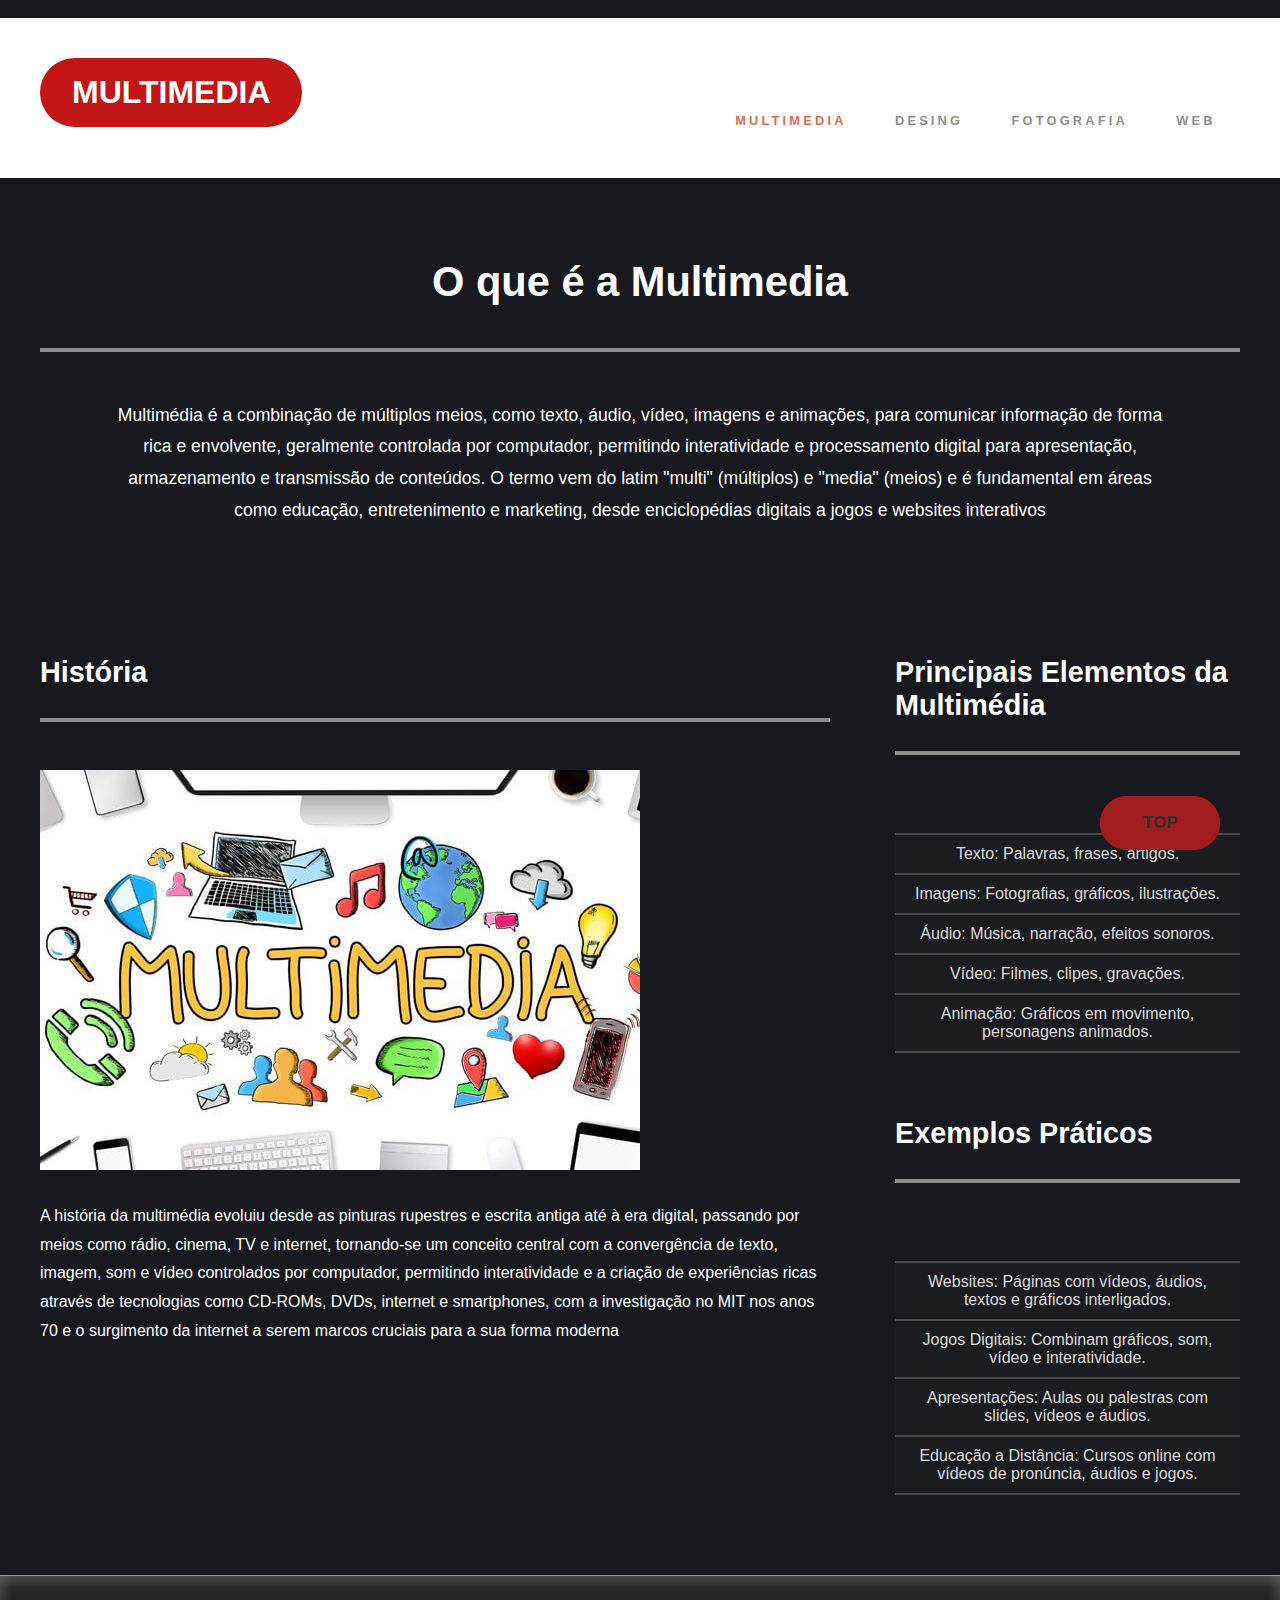
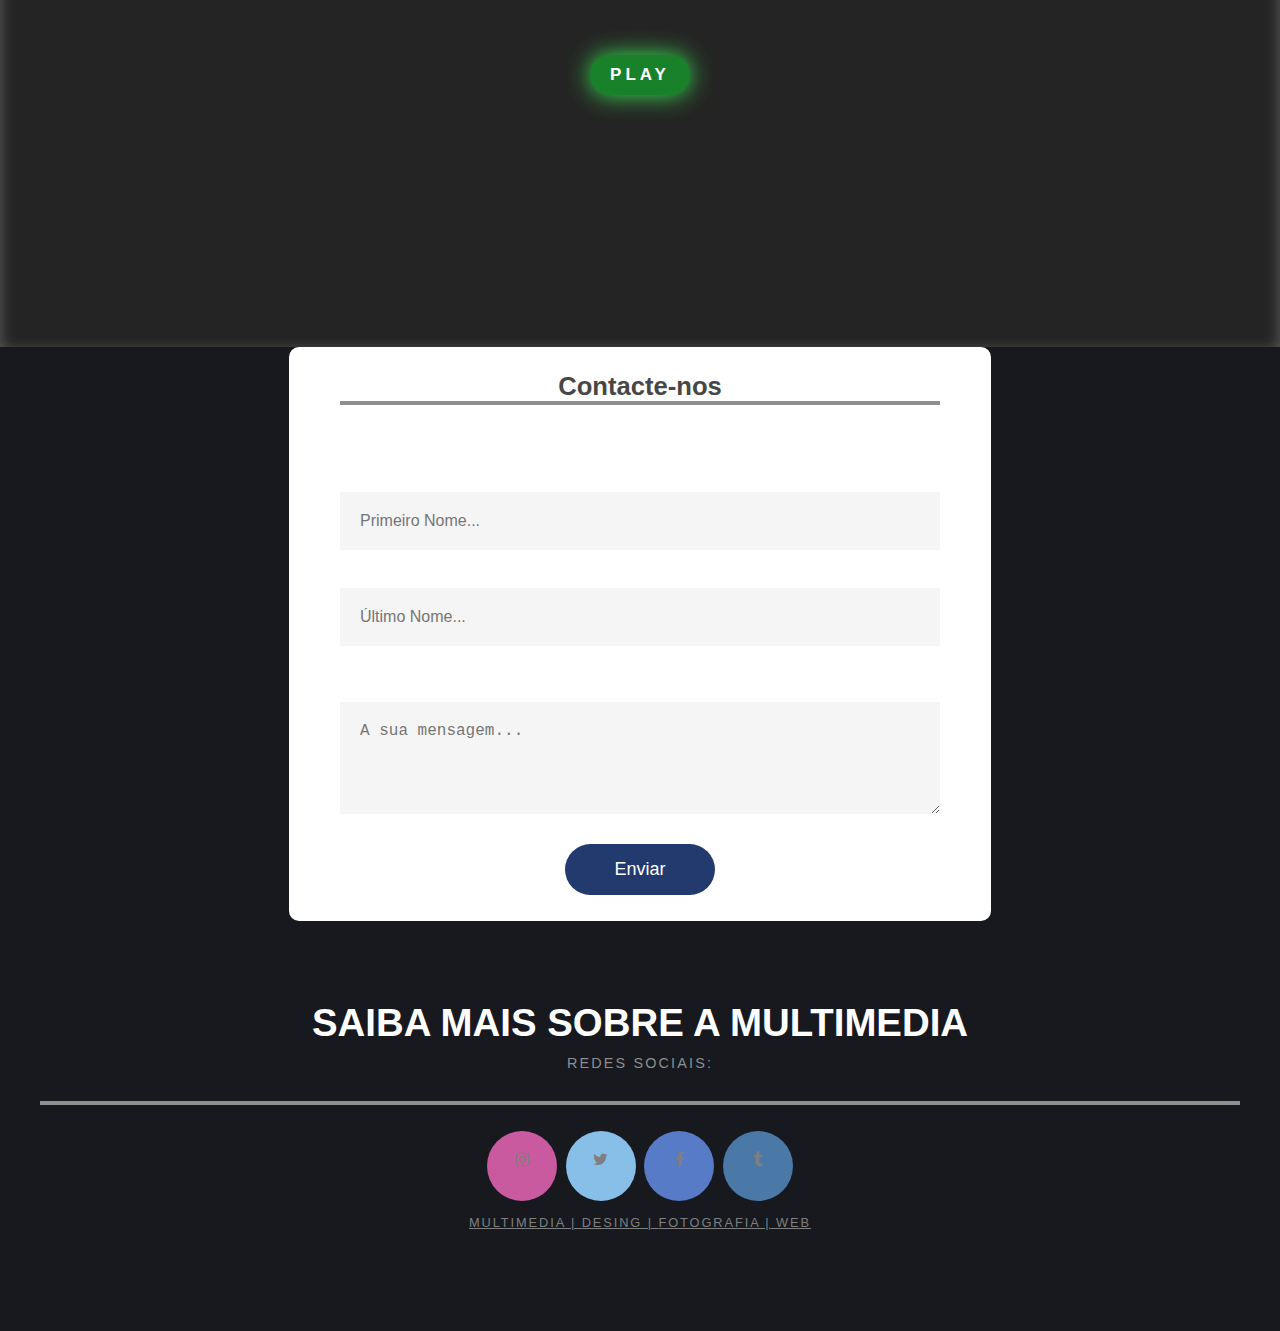
<file: index.html>
<!DOCTYPE html>
<html lang="pt">

<head xmlns="http://www.w3.org/1999/xhtml">
	<meta name="viewport" content="width=device-width, initial-scale=1.0">
	<title>Multimedia</title>
	<link rel="icon" type="image/x-icon" href="m.jpg">
	<meta charset="UTF-8">
	<link rel="stylesheet" href="style.css" type="text/css">
	<script src="script.js"></script>
	<link rel="stylesheet" href="https://cdnjs.cloudflare.com/ajax/libs/font-awesome/4.7.0/css/font-awesome.min.css">
</head>

<body>
	<span onscroll="Scroll()" id="Hide">Texto escondido</span>
	<button onclick="GoTop()" id="Top" title="Go to top">Top</button>
	<div id="header-wrapper">
		<div id="header" class="container">
			<div id="logo">
				<h1><a href="index.html">Multimedia</a></h1>
			</div>
			<div id="menu">
				<ul>
					<li class="current_page_item"><a href="index.html" accesskey="1" title="História">Multimedia</a></li>
					<li><a href="desing.html" accesskey="2" title="Desing">Desing</a></li>
					<li><a href="fotografia.html" accesskey="3" title="Fotografia">Fotografia</a></li>
					<li><a href="web.html" accesskey="4" title="Web">Web</a></li>
				</ul>
			</div>
		</div>
	</div>
	<div id="welcome" class="wrapper-style1">
		<div class="title">
			<h2>O que é a Multimedia</h2>
			<span class="byline"></span>
		</div>
		<p>Multimédia é a combinação de múltiplos meios, como texto, áudio, vídeo, imagens e animações, para comunicar informação de forma rica e envolvente, geralmente controlada por computador, permitindo interatividade e processamento digital para apresentação, armazenamento e transmissão de conteúdos. O termo vem do latim "multi" (múltiplos) e "media" (meios) e é fundamental em áreas como educação, entretenimento e marketing, desde enciclopédias digitais a jogos e websites interativos
		</p>
	</div>
	<div id="page" class="container">
		<div id="content">
			<div class="title">
				<h2>História</h2>
			</div>
			<span class="image image-full"><img src="what-is-multimedia.jpg" alt="Multimedia"></span>
			<p>A história da multimédia evoluiu desde as pinturas rupestres e escrita antiga até à era digital, passando por meios como rádio, cinema, TV e internet, tornando-se um conceito central com a convergência de texto, imagem, som e vídeo controlados por computador, permitindo interatividade e a criação de experiências ricas através de tecnologias como CD-ROMs, DVDs, internet e smartphones, com a investigação no MIT nos anos 70 e o surgimento da internet a serem marcos cruciais para a sua forma moderna
			</p>
			
		</div>
		<div id="sidebar">
			<div id="sbox1">
				<div class="title">
					<h2>Principais Elementos da Multimédia</h2>
				</div>
				<table>
					<tr>
						<th></th>


					</tr>
					<tr>
						<td>Texto: Palavras, frases, artigos.</td>


					</tr>
					<tr>
						<td>Imagens: Fotografias, gráficos, ilustrações.</td>


					</tr>
					<tr>
						<td>Áudio: Música, narração, efeitos sonoros.</td>


					</tr>
					<tr>
						<td>Vídeo: Filmes, clipes, gravações.</td>


					</tr>
					<tr>
						<td>Animação: Gráficos em movimento, personagens animados.</td>


					</tr>
				
					

				</table>

			</div>
			<div id="sbox2">
				<div class="title">
					<h2>Exemplos Práticos</h2>
				</div>
				<table>
					<tr>

						<th></th>

					</tr>
					<tr>

						<td>Websites: Páginas com vídeos, áudios, textos e gráficos interligados. </td>

					</tr>
					<tr>

						<td>Jogos Digitais: Combinam gráficos, som, vídeo e interatividade. </td>

					</tr>
					<tr>

						<td>Apresentações: Aulas ou palestras com slides, vídeos e áudios.</td>

					</tr>
					<tr>

						<td> Educação a Distância: Cursos online com vídeos de pronúncia, áudios e jogos. </td>
					</tr>
					
					
		

				</table>
			</div>
		</div>
	</div>
	<div id="featured-wrapper2">
		<div id="featured" class="container">
			<div style="text-align:center">
				<button id="Play" class="glow" onclick="playPause(video1);Text();" value="Play">Play</button>
				<br><br>
				<video id="video1" width="740">
					<source src="multivid.mp4" type="vid1">
					Your browser does not support HTML video.
				</video>
			</div>
		</div>
	</div>
	<div id="form">
		<form action="mensagens.xml" target="_blank" method="get">
			<h3 class="title">Contacte-nos</h3>
			<input type="text" id="fname" placeholder="Primeiro Nome..." required><br>
			<input type="text" id="lname" placeholder="Último Nome..." required><br><br>
			<textarea name="Mensagem" rows="4" placeholder="A sua mensagem..."></textarea>
			<button type="submit">Enviar</button>
		</form>
	</div>
	<div id="footer" class="container">
		<div>
			<div class="title">
				<h2>Saiba mais sobre a Multimedia</h2>
				<span class="byline">Redes Sociais:</span>
			</div>
			<li class="contact">
				<a href="https://www.instagram.com/multimedia.ig/?hl=pt" class="fa fa-instagram"></a>
				<a href="https://x.com/ikmultimedia"
					class="fa fa-twitter"></a>
				<a href="https://www.facebook.com/multimediainstituto/?locale=pt_PT" class="fa fa-facebook"></a>
				<a href="https://www.tumblr.com/tagged/multimedia" class="fa fa-tumblr"></a>
			</li>
		</div>
		<p><a href="index.html">Multimedia | </a><a href="desing.html">Desing | </a><a href="fotografia.html">Fotografia
				|</a><a href="web.html"> Web</a></p>
	</div>
</body>

</html>
</file>
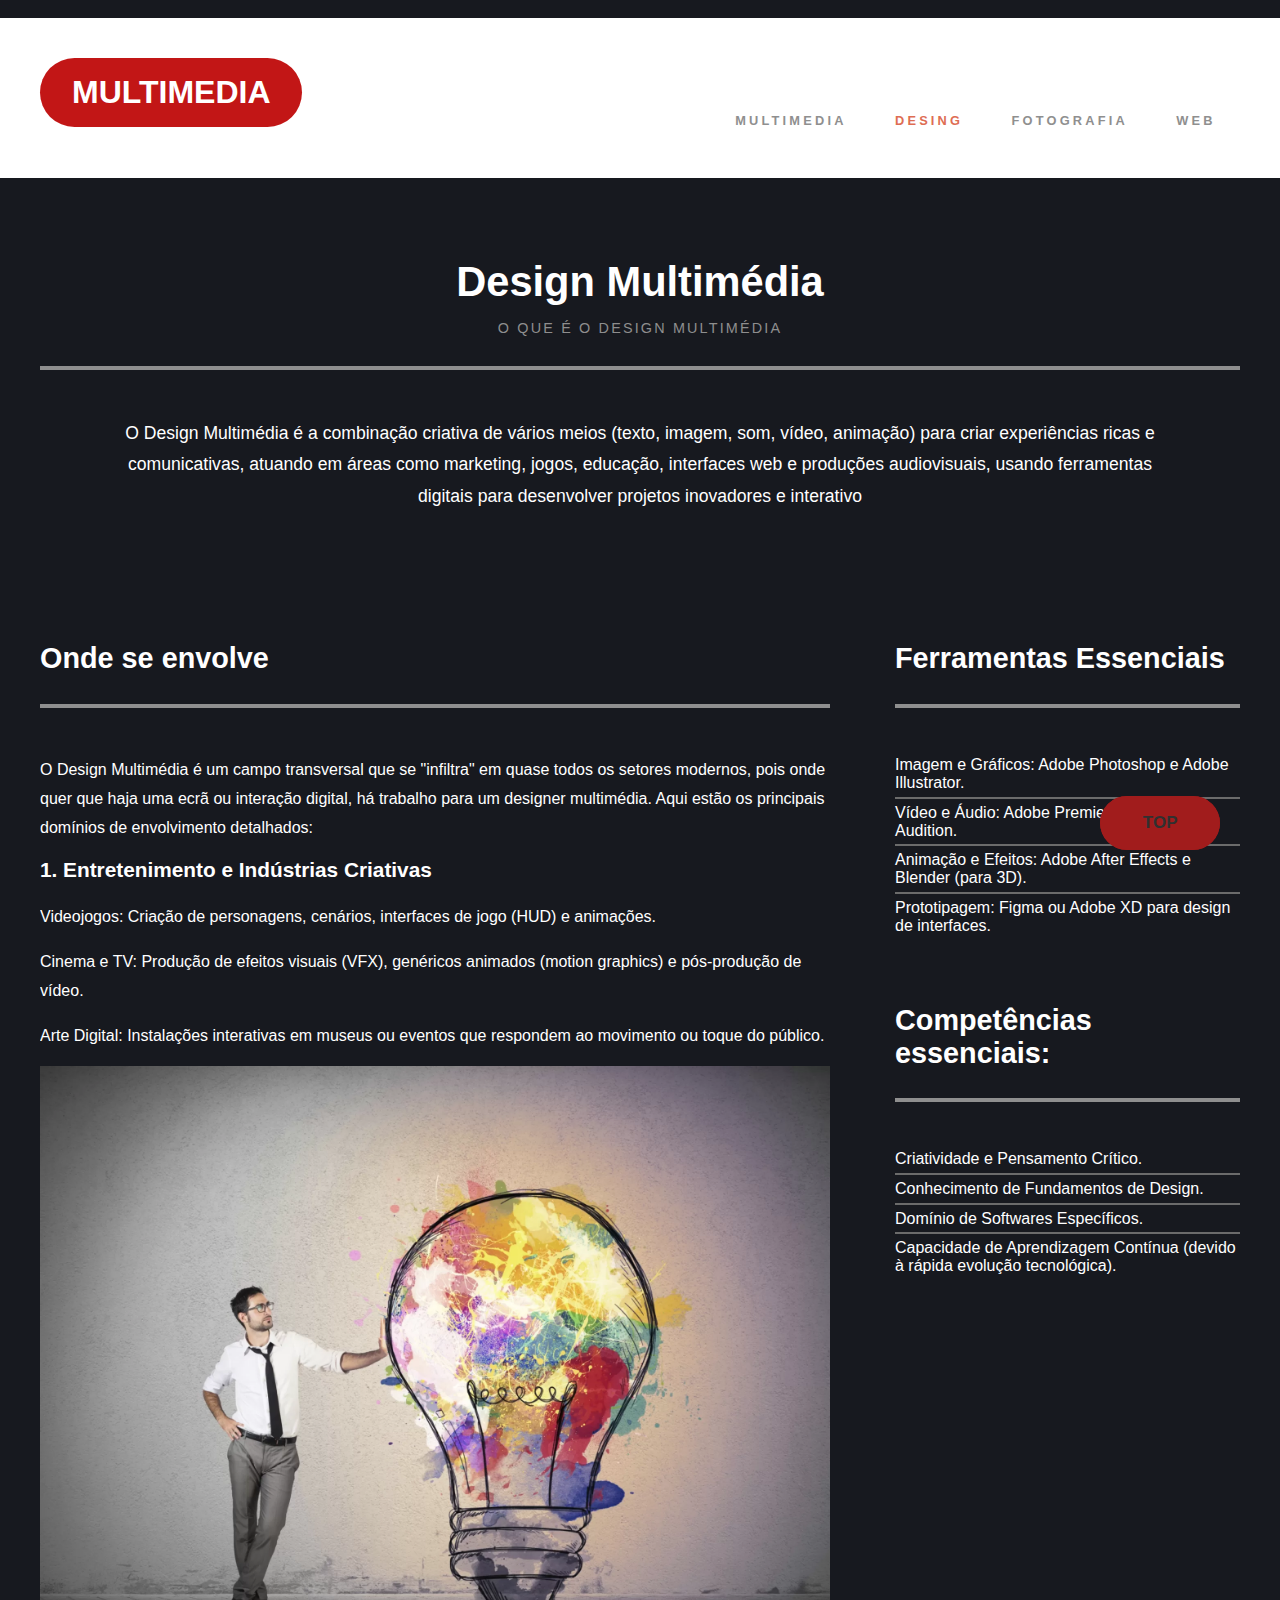
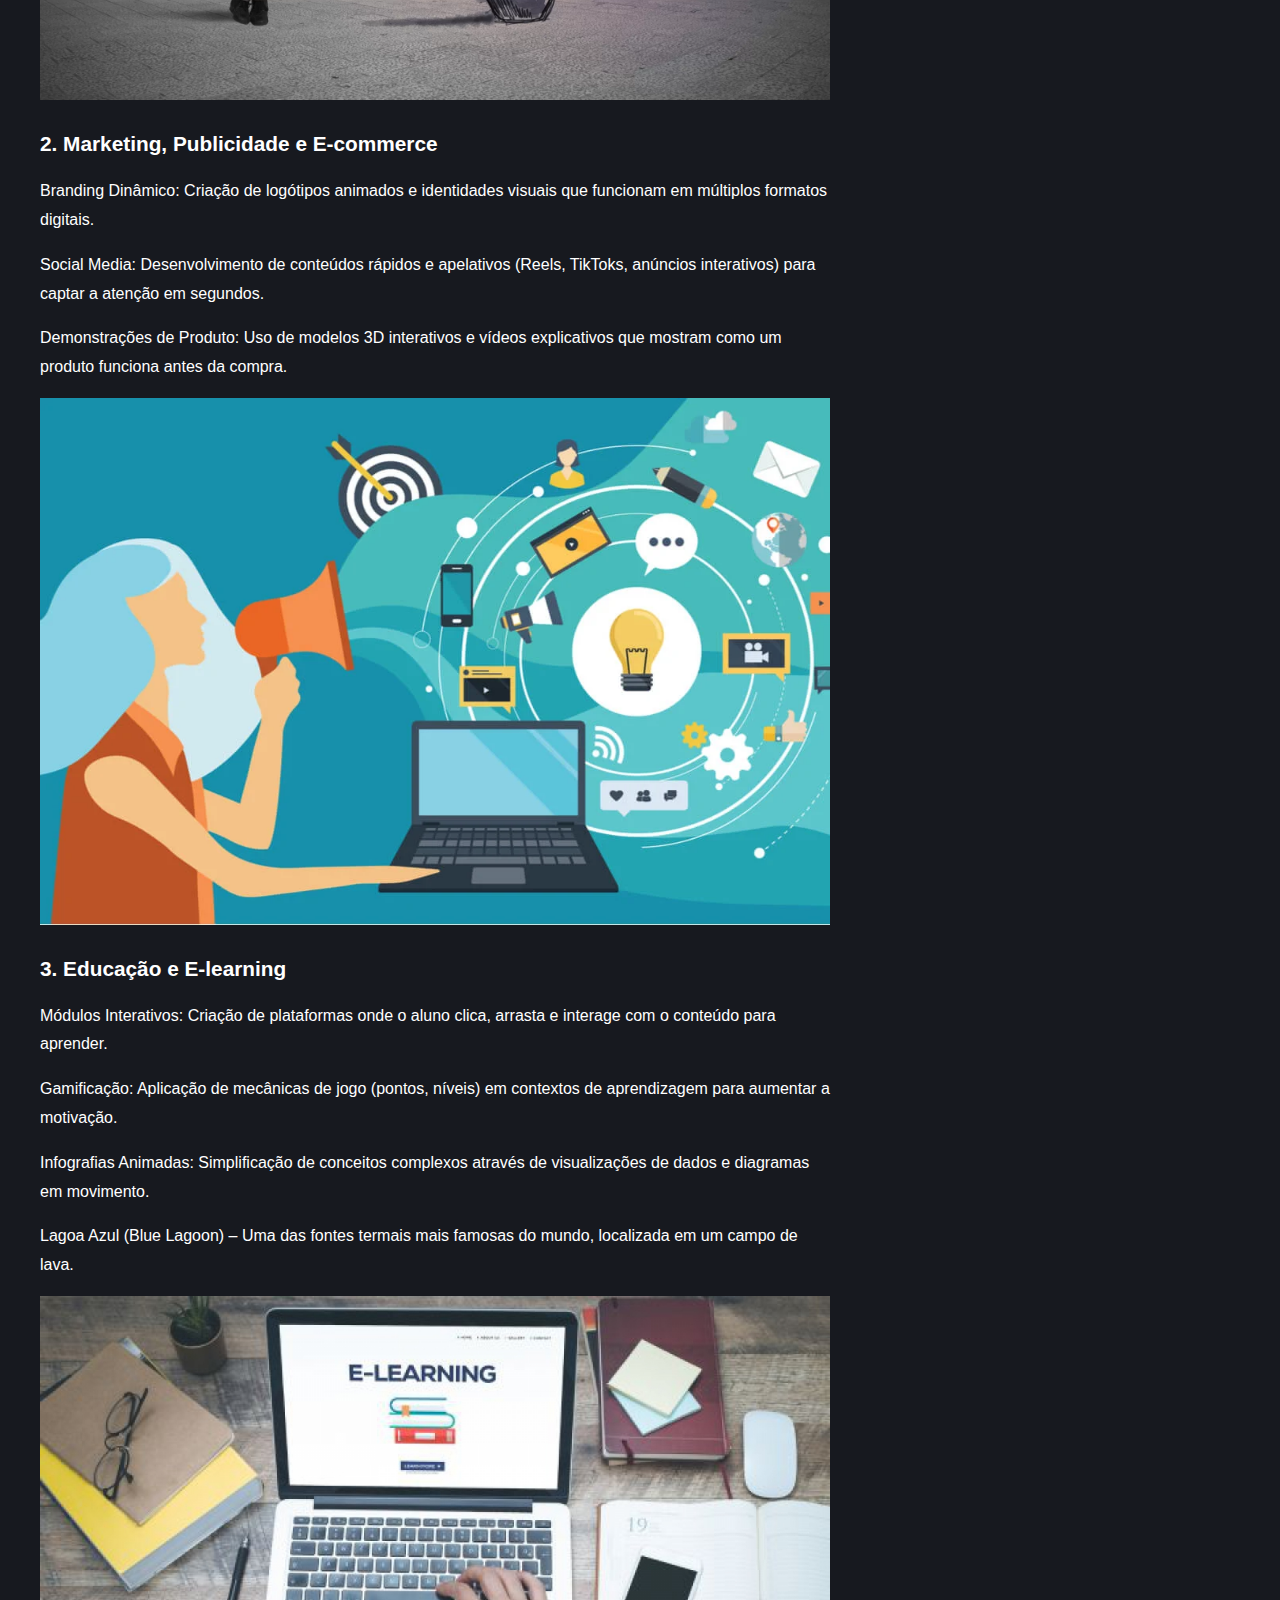
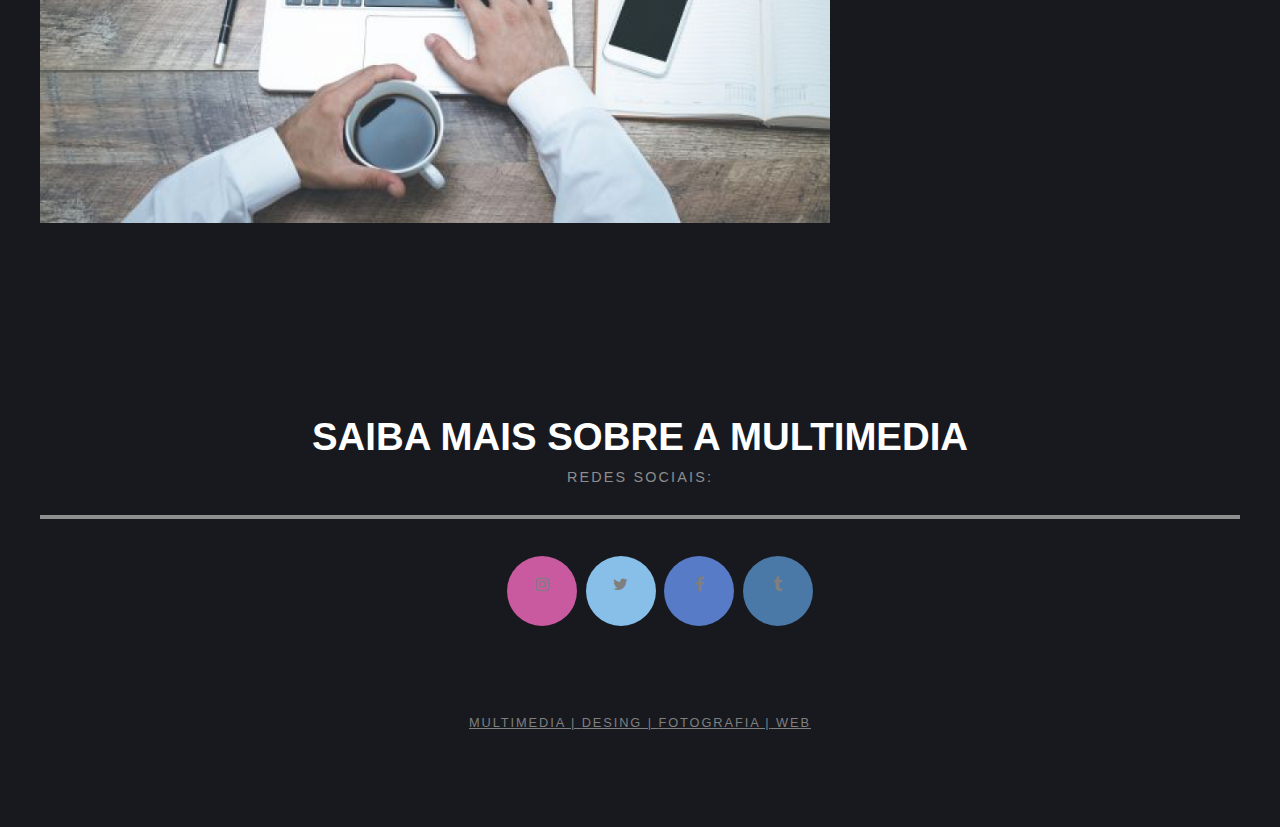
<file: desing.html>
<!DOCTYPE html>
<html lang="pt">
<head xmlns="http://www.w3.org/1999/xhtml">
<title>Multimedia</title>
<link rel="icon" type="image/x-icon" href="m.jpg">
<meta charset="UTF-8">
<meta name="viewport" content="width=device-width, initial-scale=1">
<link href="style.css" rel="stylesheet" type="text/css" media="all">
<script src="script.js"></script>
<link rel="stylesheet" href="https://cdnjs.cloudflare.com/ajax/libs/font-awesome/4.7.0/css/font-awesome.min.css">
</head>
<body>
	<span onscroll="Scroll()" id="Hide">Texto escondido</span>
	<button onclick="GoTop()" id="Top" title="Go to top">Top</button>
	<div id="header-wrapper">
		<div id="header" class="container">
			<div id="logo">
				<h1><a href="index.html">Multimedia</a></h1>
			</div>
			<div id="menu">
				<ul>
					<li><a href="index.html" accesskey="1" title="">Multimedia</a></li>
					<li class="current_page_item"><a href="desing.html" accesskey="2" title="">Desing</a></li>
					<li><a href="fotografia.html" accesskey="3" title="">Fotografia</a></li>
					<li><a href="web.html" accesskey="4" title="Web">Web</a></li>
				</ul>
			</div>
		</div>
	</div>
	<div id="welcome" class="wrapper-style1">
		<div class="title">
			<h2>Design Multimédia</h2>
			<span class="byline">O que é o Design Multimédia</span>
		</div>
		<p>O Design Multimédia é a combinação criativa de vários meios (texto, imagem, som, vídeo, animação) para criar experiências ricas e comunicativas, atuando em áreas como marketing, jogos, educação, interfaces web e produções audiovisuais, usando ferramentas digitais para desenvolver projetos inovadores e interativo</p>
	</div>
	<div id="page" class="container">
		<div id="content">
			<div class="title">
				<h2>Onde se envolve</h2>
			</div>
	
			<p> O Design Multimédia é um campo transversal que se "infiltra" em quase todos os setores modernos, pois onde quer que haja uma ecrã ou interação digital, há trabalho para um designer multimédia.
Aqui estão os principais domínios de envolvimento detalhados:</p>
			<h3>1. Entretenimento e Indústrias Criativas</h3>
			<p>Videojogos: Criação de personagens, cenários, interfaces de jogo (HUD) e animações.</p>
			<p>Cinema e TV: Produção de efeitos visuais (VFX), genéricos animados (motion graphics) e pós-produção de vídeo.</p>
			<p>Arte Digital: Instalações interativas em museus ou eventos que respondem ao movimento ou toque do público.</p>
			<span class="image image-full"><img src="criativo.webp" alt="criativo"></span>
			<h3>2. Marketing, Publicidade e E-commerce</h3>
			<p>Branding Dinâmico: Criação de logótipos animados e identidades visuais que funcionam em múltiplos formatos digitais.</p>
			<p>Social Media: Desenvolvimento de conteúdos rápidos e apelativos (Reels, TikToks, anúncios interativos) para captar a atenção em segundos.</p>
			<p>Demonstrações de Produto: Uso de modelos 3D interativos e vídeos explicativos que mostram como um produto funciona antes da compra.</p>
			<span class="image image-full"><img src="ilustracao-representando-area-de-trabalho-marketin.webp" alt="ilustraçao"></span>
			<h3>3. Educação e E-learning</h3>
			<p>Módulos Interativos: Criação de plataformas onde o aluno clica, arrasta e interage com o conteúdo para aprender.</p>
			<p>Gamificação: Aplicação de mecânicas de jogo (pontos, níveis) em contextos de aprendizagem para aumentar a motivação.</p>
			<p> Infografias Animadas: Simplificação de conceitos complexos através de visualizações de dados e diagramas em movimento.</p>
			<p>Lagoa Azul (Blue Lagoon) – Uma das fontes termais mais famosas do mundo, localizada em um campo de lava.</p>
			<span class="image image-full"><img src="elerning.jpg" alt="elerning"></span>
		</div>
		<div id="sidebar">
			<div id="sbox1">
				<div class="title">
					<h2> Ferramentas Essenciais </h2>
				</div>
				<ul class="style2">
					<li>Imagem e Gráficos: Adobe Photoshop e Adobe Illustrator.</li>
					<li> Vídeo e Áudio: Adobe Premiere Pro e Adobe Audition.</li>
					<li> Animação e Efeitos: Adobe After Effects e Blender (para 3D). </li>
					<li>Prototipagem: Figma ou Adobe XD para design de interfaces.</li>
					
				
				</ul>
			</div>
		</div>
		<div id="sidebar">
			<div id="sbox2">
				<div class="title">
					<h2>Competências essenciais:</h2>
				</div>
				<ul class="style2">
					<li>Criatividade e Pensamento Crítico.</li>
					<li>Conhecimento de Fundamentos de Design.</li>
					<li> Domínio de Softwares Específicos. </li>
					<li>Capacidade de Aprendizagem Contínua (devido à rápida evolução tecnológica). </li>	
				</ul>
			</div>
		</div>
	</div>
		</div>
		
		<div id="footer" class="container">
			<div>
				<div class="title">
					<h2>Saiba mais sobre a Multimedia</h2>
					<span class="byline">Redes Sociais:</span>
				</div>
				<ul class="contact">
					<a href="https://www.instagram.com/multimedia.ig/?hl=pt" class="fa fa-instagram"></a>
				<a href="https://x.com/ikmultimedia"
					class="fa fa-twitter"></a>
				<a href="https://www.facebook.com/pages/Iceland/108264162528227" class="fa fa-facebook"></a>
				<a href="https://www.tumblr.com/tagged/multimedia" class="fa fa-tumblr"></a>
				</ul>
			</div>
			<p><a href="index.html">Multimedia | </a><a href="desing.html">Desing | </a><a
					href="fotografia.html">Fotografia |</a><a href="web.html"> Web</a></p>
		</div>
</body>

</html>
</file>
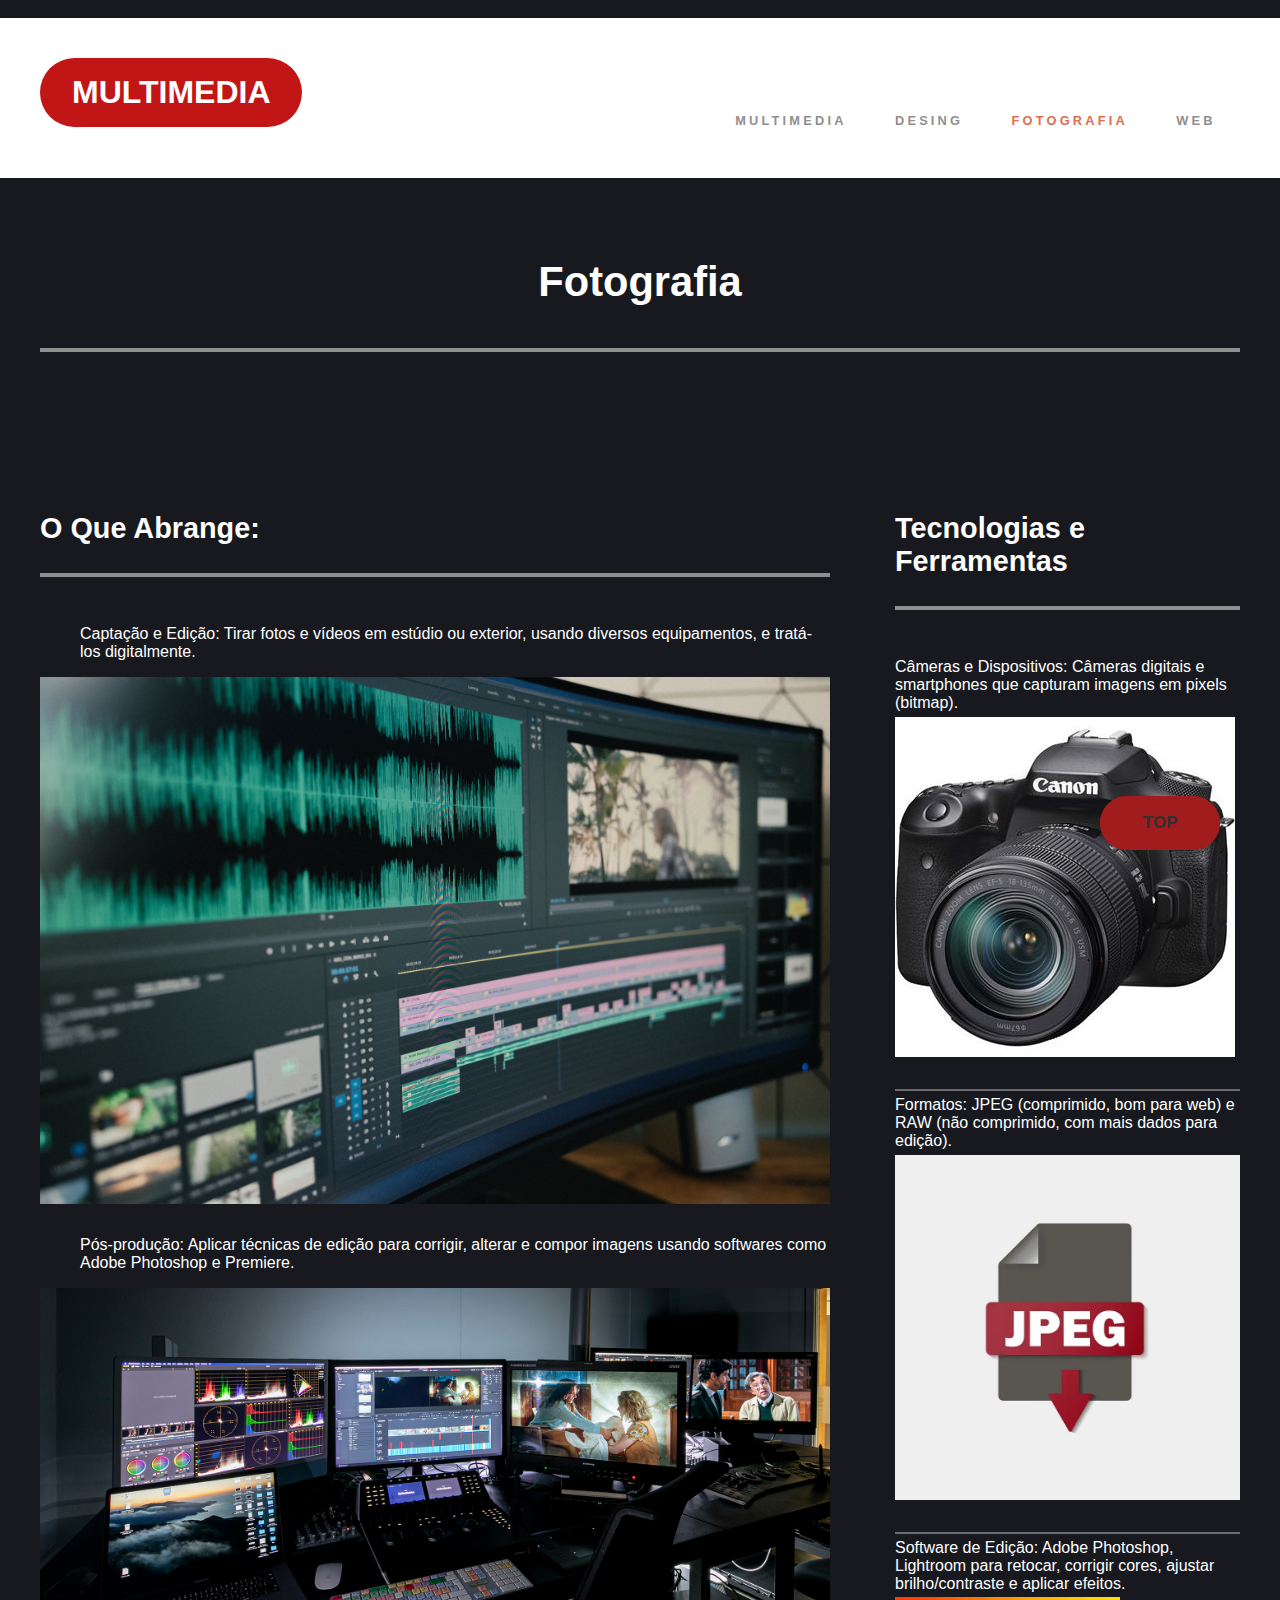
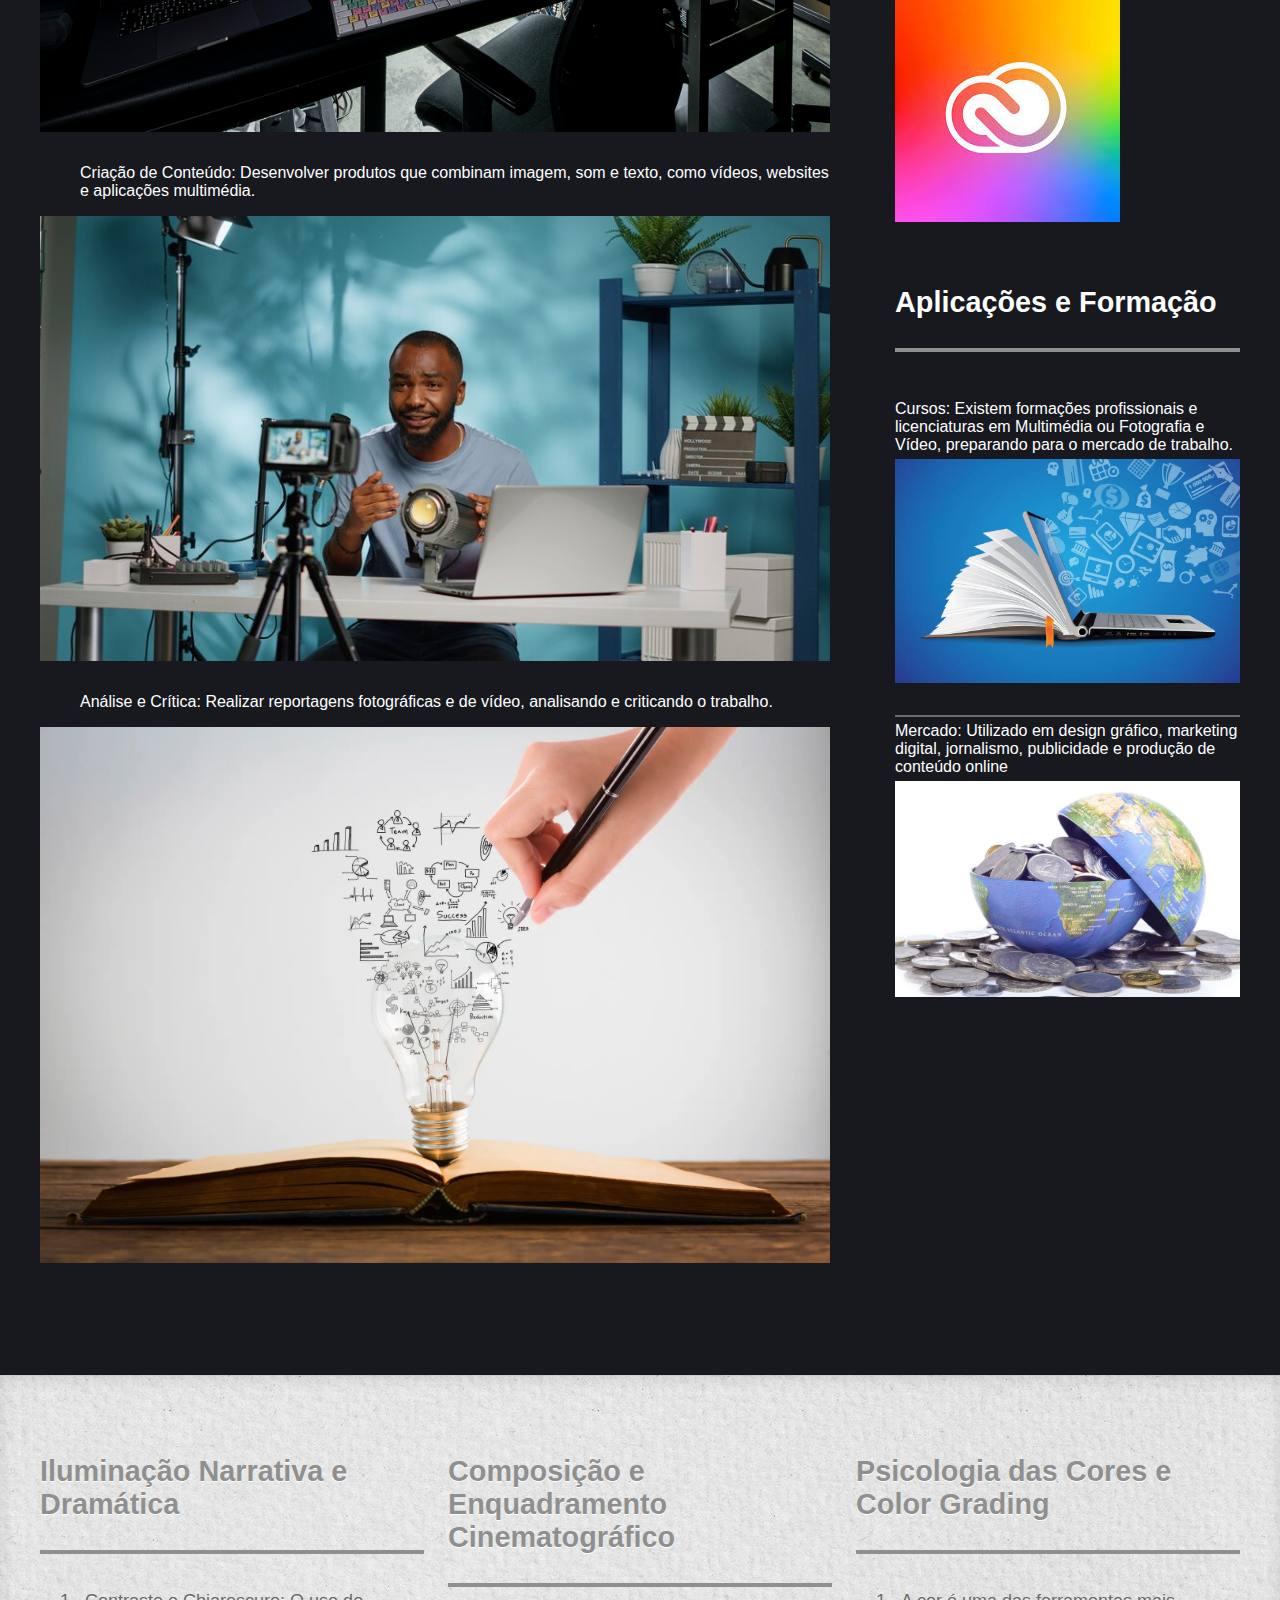
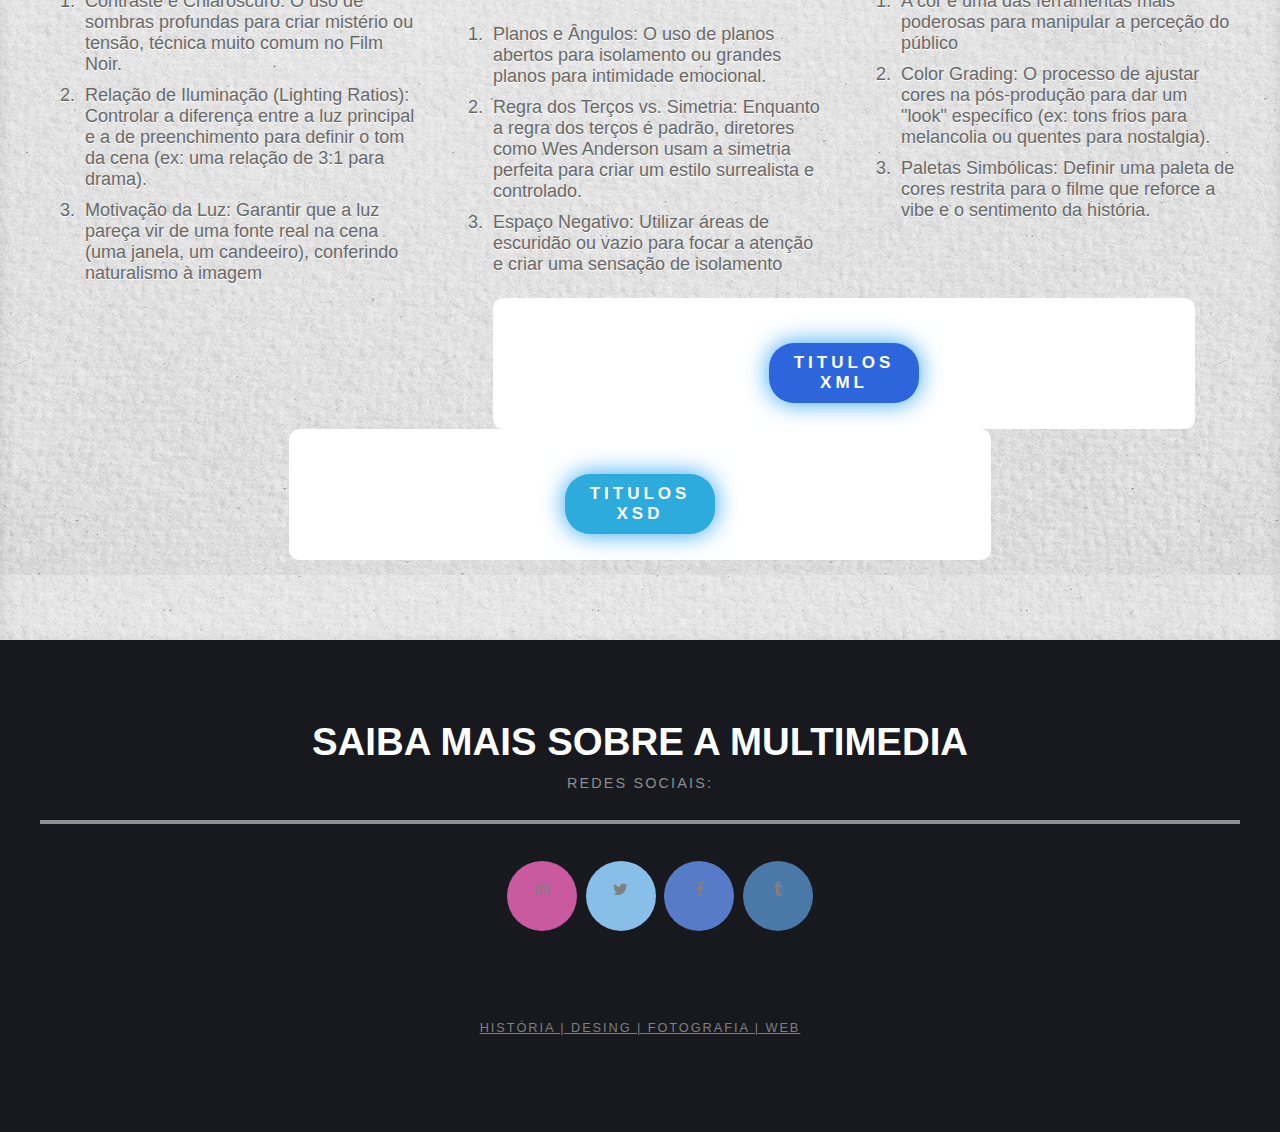
<file: fotografia.html>
<!DOCTYPE html>
<html lang="pt">
<head xmlns="http://www.w3.org/1999/xhtml">
<title>Multimedia</title>
<link rel="icon" type="image/x-icon" href="m.jpg">
<meta charset="UTF-8">
<meta name="viewport" content="width=device-width, initial-scale=1">
<link href="style.css" rel="stylesheet" type="text/css" media="all">
<script src="script.js"></script>
<link rel="stylesheet" href="https://cdnjs.cloudflare.com/ajax/libs/font-awesome/4.7.0/css/font-awesome.min.css">
</head>
<body>
	<span onscroll="Scroll()" id="Hide">Texto escondido</span>
	<button onclick="GoTop()" id="Top" title="Go to top">Top</button>
	<div id="header-wrapper">
		<div id="header" class="container">
			<div id="logo">
				<h1><a href="index.html">Multimedia</a></h1>
			</div>
			<div id="menu">
				<ul>
					<li><a href="index.html" accesskey="1" title="">Multimedia</a></li>
					<li><a href="desing.html" title="">Desing</a></li>
					<li class="current_page_item"><a href="fotografia.html" accesskey="3" title="">Fotografia</a></li>
					<li><a href="web.html" accesskey="4" title="Web">Web</a></li>
				</ul>
			</div>
		</div>
	</div>
	<div id="welcome" class="wrapper-style1">
		<div class="title">
			<h2>Fotografia </h2>
			<span class="byline"> </span>
		</div>
	</div>
	<div id="page" class="container">
		<div id="content">
			<div class="title">
				<h2>O Que Abrange:</h2>
			</div>

			<ul>Captação e Edição: Tirar fotos e vídeos em estúdio ou exterior, usando diversos equipamentos, e tratá-los digitalmente.</ul>
			<span class="image image-full"><img src="ediçao.jpg" alt="ediçao"></span>
			<ul>Pós-produção: Aplicar técnicas de edição para corrigir, alterar e compor imagens usando softwares como Adobe Photoshop e Premiere.</ul>
			<span class="image image-full"><img src="posproduçao.jpg" alt="posproduçao"></span>
			<ul>Criação de Conteúdo: Desenvolver produtos que combinam imagem, som e texto, como vídeos, websites e aplicações multimédia. </ul>
			<span class="image image-full"><img src="conteudo.png" alt="conteudo"></span>
			<ul>Análise e Crítica: Realizar reportagens fotográficas e de vídeo, analisando e criticando o trabalho.</ul>
			<span class="image image-full"><img src="critica.webp" alt="criativa"></span>

		</div>
		<div id="sidebar">
			<div id="sbox1">
				<div class="title">
					<h2>Tecnologias e Ferramentas</h2>
				</div>
				<ul class="style2">
					<li>Câmeras e Dispositivos: Câmeras digitais e smartphones que capturam imagens em pixels (bitmap).</li>
						<span class="image image-full"><img src="camara.jpg" alt="camara"></span>
					<li>Formatos: JPEG (comprimido, bom para web) e RAW (não comprimido, com mais dados para edição).</li>
					<span class="image image-full"><img src="jpeg-image-file-17.webp" alt="jpeg"></span>
					<li>Software de Edição: Adobe Photoshop, Lightroom para retocar, corrigir cores, ajustar brilho/contraste e aplicar efeitos.</li>
					<span class="image image-full"><img src="creativecloud.jpg" alt="creativecloud"></span>

				</ul>
			</div>
			<div id="sbox2">
				<div class="title">
					<h2>Aplicações e Formação </h2>
				</div>
				<ul class="style2">
					<li>Cursos: Existem formações profissionais e licenciaturas em Multimédia ou Fotografia e Vídeo, preparando para o mercado de trabalho.</li>
					<span class="image image-full"><img src="Curso-online.webp" alt="Curso-online"></span>
					<li>Mercado: Utilizado em design gráfico, marketing digital, jornalismo, publicidade e produção de conteúdo online</li>
					<span class="image image-full"><img src="mercado.jpeg" alt="mercado"></span>
				
					


				</ul>
			</div>
		</div>
	</div>
	<div id="featured-wrapper">
		<div id="featured" class="container">
			<div id="box1">
				<div class="title">
					<h2>Iluminação Narrativa e Dramática
</h2>
				</div>
				<ol class="style1" id="li-foreground">
					<li>Contraste e Chiaroscuro: O uso de sombras profundas para criar mistério ou tensão, técnica muito comum no Film Noir.</li>
					<li>Relação de Iluminação (Lighting Ratios): Controlar a diferença entre a luz principal e a de preenchimento para definir o tom da cena (ex: uma relação de 3:1 para drama).</li>
					<li>Motivação da Luz: Garantir que a luz pareça vir de uma fonte real na cena (uma janela, um candeeiro), conferindo naturalismo à imagem</li>
			
				</ol>
			</div>
			<div id="box2">
				<div class="title">
					<h2> Composição e Enquadramento Cinematográfico
 </h2>
				</div>
				<ol class="style1" id="li-foreground">
					<li>Planos e Ângulos: O uso de planos abertos para isolamento ou grandes planos para intimidade emocional.</li>
					<li> Regra dos Terços vs. Simetria: Enquanto a regra dos terços é padrão, diretores como Wes Anderson usam a simetria perfeita para criar um estilo surrealista e controlado.</li>
					<li> Espaço Negativo: Utilizar áreas de escuridão ou vazio para focar a atenção e criar uma sensação de isolamento</li>
					
				</ol>
			</div>
			<div id="box3">
				<div class="title">
					<h2>Psicologia das Cores e Color Grading</h2>
				</div>
				<ol class="style1" id="li-foreground">
					<li>A cor é uma das ferramentas mais poderosas para manipular a perceção do público</li>
					<li> Color Grading: O processo de ajustar cores na pós-produção para dar um "look" específico (ex: tons frios para melancolia ou quentes para nostalgia).</li>
					<li>Paletas Simbólicas: Definir uma paleta de cores restrita para o filme que reforce a vibe e o sentimento da história.</li>
				</ol>
			</div>
			<br></br>
			<div>
				<form action="titulos.xml">
					<button class="glow2">Titulos XML</button>
				</form>
			</div>
			<div>
				<form action="titulos.xsd">
					<button class="glow3">Titulos XSD</button>
				</form>
			</div>
		</div>
	</div>
	<div id="footer" class="container">
		<div>
			<div class="title">
				<h2>Saiba mais sobre a Multimedia</h2>
				<span class="byline">Redes Sociais:</span>
			</div>
			<ul class="contact">
				<a href="https://www.instagram.com/multimedia.ig/?hl=pt" class="fa fa-instagram"></a>
				<a href="https://x.com/ikmultimedia"
					class="fa fa-twitter"></a>
				<a href="https://www.facebook.com/multimediainstituto/?locale=pt_PT" class="fa fa-facebook"></a>
				<a href="https://www.tumblr.com/tagged/multimedia" class="fa fa-tumblr"></a>
			</ul>
		</div>
		<p><a href="index.html">História | </a><a href="desing.html">Desing | </a><a href="fotografia.html">Fotografia
				|</a><a href="web.html"> Web</a></p>
	</div>
</body>

</html>
</file>
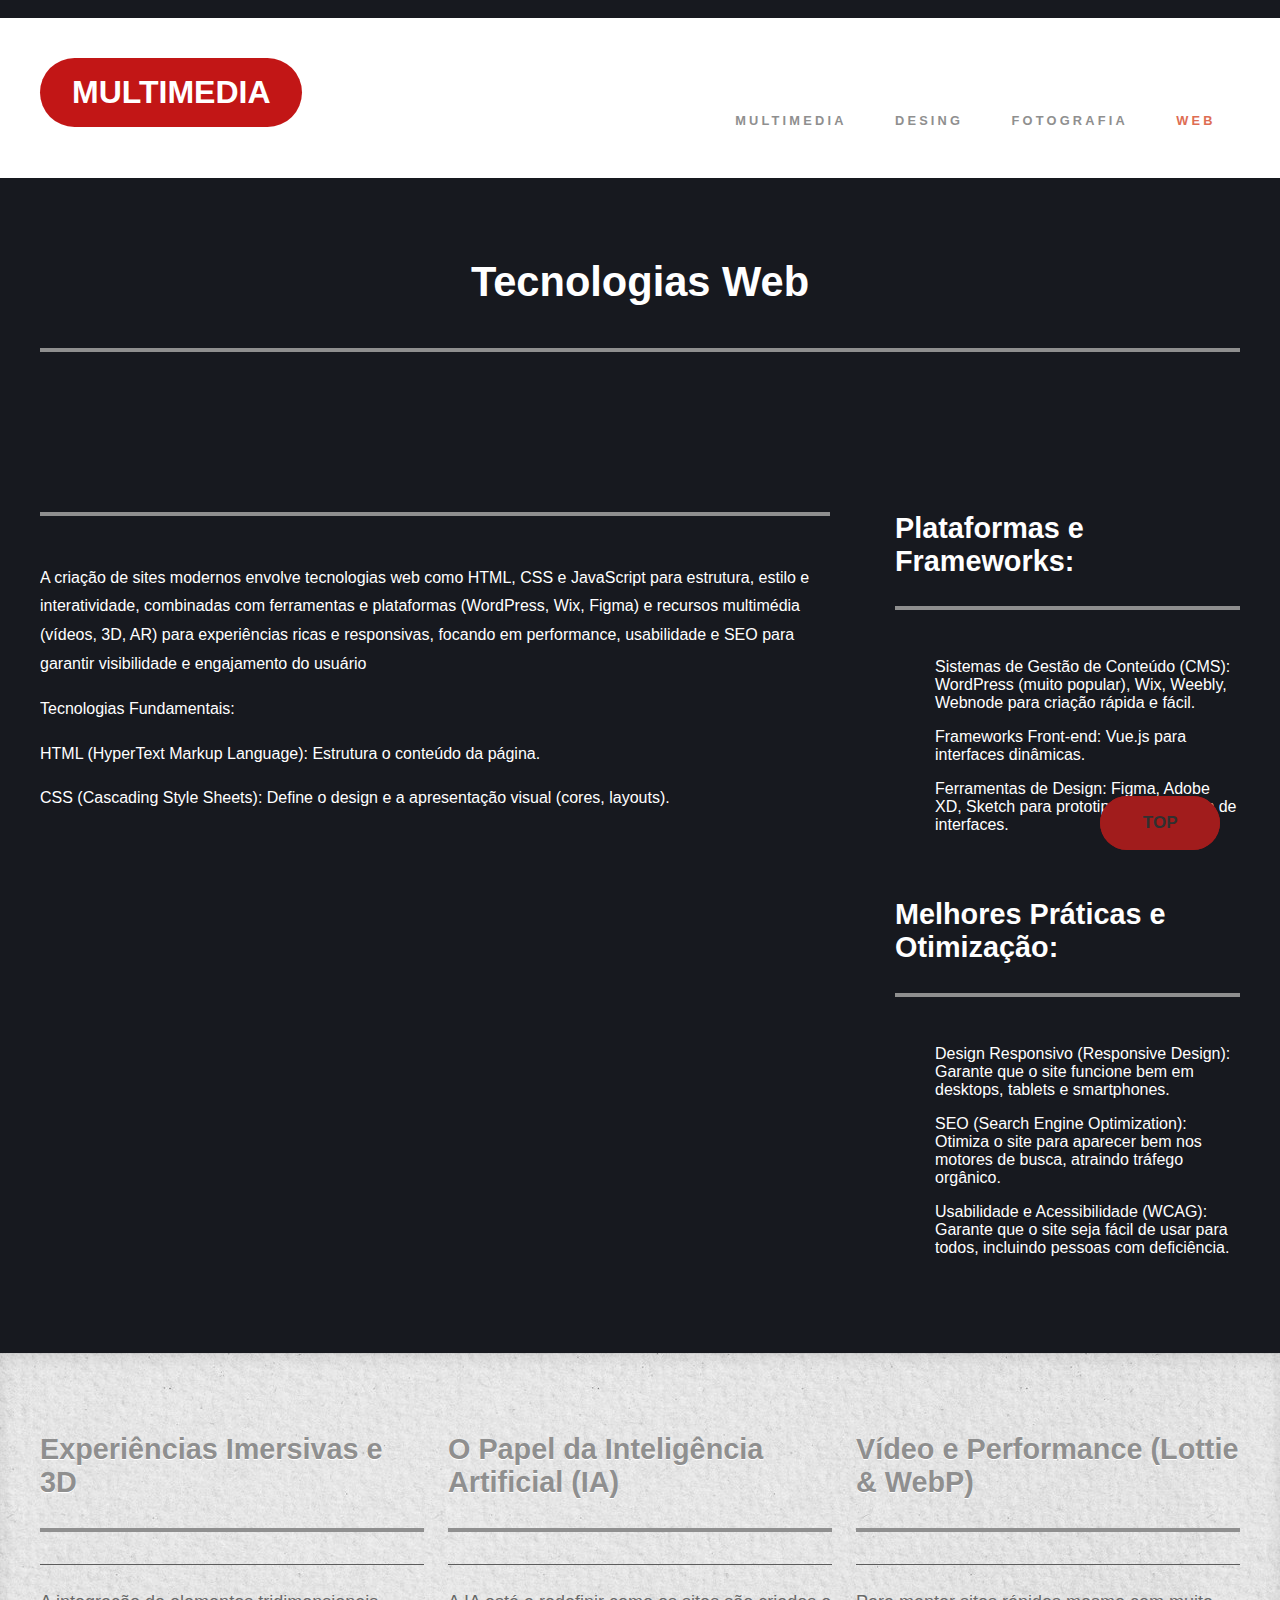
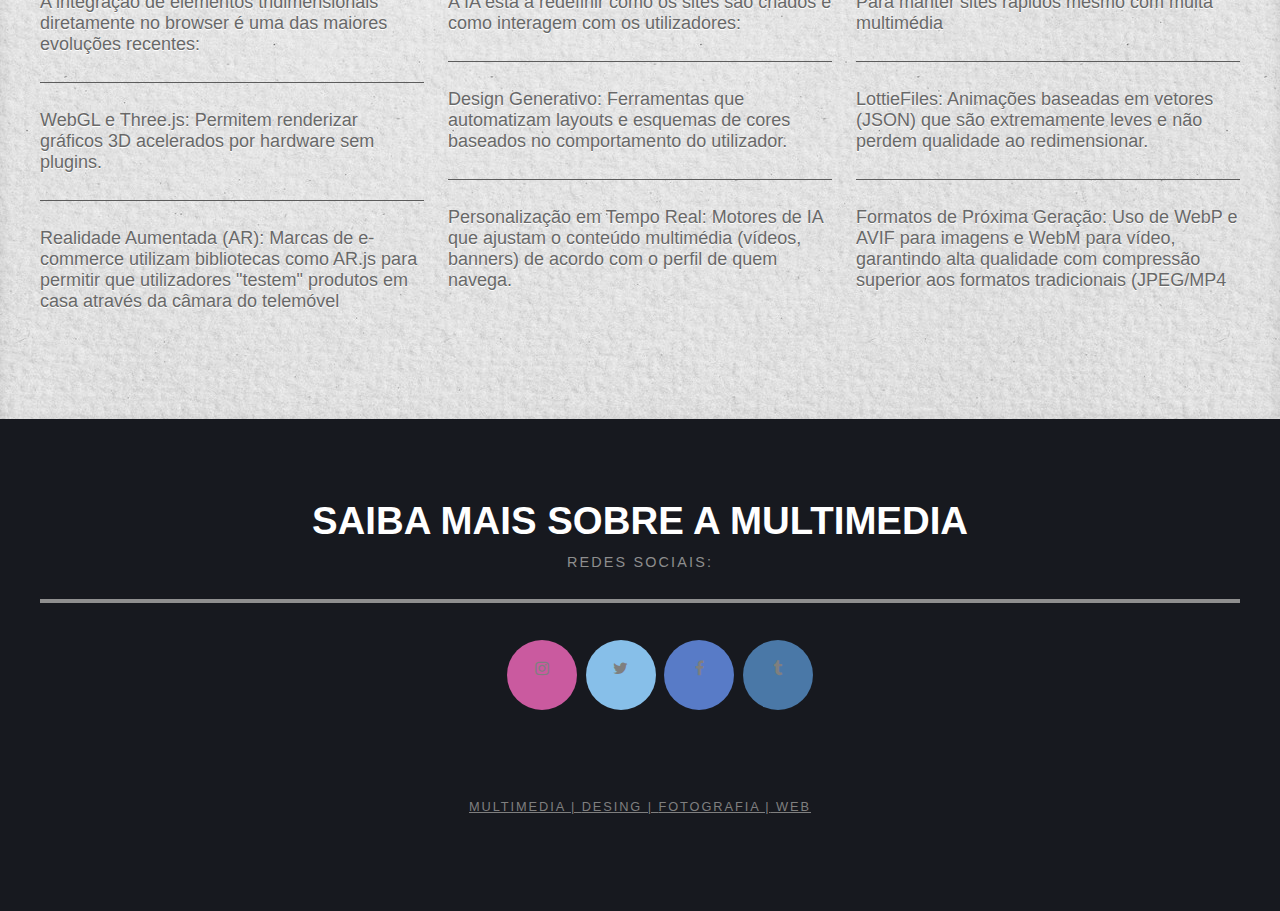
<file: web.html>
<!DOCTYPE html>
<html lang="pt">
<head xmlns="http://www.w3.org/1999/xhtml">
<title>Multimedia</title>
<link rel="icon" type="image/x-icon" href="m.jpg">
<meta charset="UTF-8">
<meta name="viewport" content="width=device-width, initial-scale=1">
<link href="style.css" rel="stylesheet" type="text/css" media="all">
<script src="script.js"></script>
<link rel="stylesheet" href="https://cdnjs.cloudflare.com/ajax/libs/font-awesome/4.7.0/css/font-awesome.min.css">
</head>
<body>
	<span onscroll="Scroll()" id="Hide">Texto escondido</span>
	<button onclick="GoTop()" id="Top" title="Go to top">Top</button>
	<div id="header-wrapper">
		<div id="header" class="container">
			<div id="logo">
				<h1><a href="index.html">Multimedia</a></h1>
			</div>
			<div id="menu">
				<ul>
					<li><a href="index.html" accesskey="1" title="">Multimedia</a></li>
					<li><a href="desing.html" accesskey="2" title="">Desing</a></li>
					<li><a href="fotografia.html" accesskey="3" title="">Fotografia</a></li>
					<li class="current_page_item"><a href="web.html" accesskey="4" title="">Web</a></li>
				</ul>
			</div>
		</div>
	</div>
	<div id="welcome" class="wrapper-style1">
		<div class="title">
			<h2>Tecnologias Web</h2>
			<span class="byline"></span>
		</div>
	
	</div>
	<div id="page" class="container">
		<div id="content">
			<div class="title">
			
			</div>
			<p>A criação de sites modernos envolve tecnologias web como HTML, CSS e JavaScript para estrutura, estilo e interatividade, combinadas com ferramentas e plataformas (WordPress, Wix, Figma) e recursos multimédia (vídeos, 3D, AR) para experiências ricas e responsivas, focando em performance, usabilidade e SEO para garantir visibilidade e engajamento do usuário</p>
			<p>Tecnologias Fundamentais:</p>
			<p>HTML (HyperText Markup Language): Estrutura o conteúdo da página.</p>
			<p>CSS (Cascading Style Sheets): Define o design e a apresentação visual (cores, layouts).
			</p>
		
			<h3>&nbsp;</h3>
			<h3></h3>
			
		</div>
		<div id="sidebar">
			<div id="sbox1">
				<div class="title">
					<h2>Plataformas e Frameworks:</h2>
				</div>
				<ul>Sistemas de Gestão de Conteúdo (CMS): WordPress (muito popular), Wix, Weebly, Webnode para criação rápida e fácil.</ul>
				<ul>Frameworks Front-end: Vue.js para interfaces dinâmicas.</ul>
				<ul>Ferramentas de Design: Figma, Adobe XD, Sketch para prototipagem e design de interfaces. </ul>
			</div>
			<div id="sbox2">
				<div class="title">
					<h2> Melhores Práticas e Otimização: </h2>
				</div>
				<ul>Design Responsivo (Responsive Design): Garante que o site funcione bem em desktops, tablets e smartphones.</ul>
				<ul>SEO (Search Engine Optimization): Otimiza o site para aparecer bem nos motores de busca, atraindo tráfego orgânico.</ul>
				<ul>Usabilidade e Acessibilidade (WCAG): Garante que o site seja fácil de usar para todos, incluindo pessoas com deficiência. </ul>
				 
			</div>
		</div>
	</div>
	<div id="featured-wrapper">
		<div id="featured" class="container">
			<div id="box1">
				<div class="title">
					<h2> Experiências Imersivas e 3D</h2>
				</div>
				<ul class="style1" id="li-foreground">
					<li>A integração de elementos tridimensionais diretamente no browser é uma das maiores evoluções recentes:
</li>
					<li>WebGL e Three.js: Permitem renderizar gráficos 3D acelerados por hardware sem plugins.</li>
					<li>Realidade Aumentada (AR): Marcas de e-commerce utilizam bibliotecas como AR.js para permitir que utilizadores "testem" produtos em casa através da câmara do telemóvel</li>
			


				</ul>
			</div>
			<div id="box2">
				<div class="title">
					<h2>O Papel da Inteligência Artificial (IA)
</h2>
				</div>
				<ul class="style1" id="li-foreground">
					<li>A IA está a redefinir como os sites são criados e como interagem com os utilizadores:

					</li>
					<li>Design Generativo: Ferramentas que automatizam layouts e esquemas de cores baseados no comportamento do utilizador.
					</li>
					<li>Personalização em Tempo Real: Motores de IA que ajustam o conteúdo multimédia (vídeos, banners) de acordo com o perfil de quem navega.
					</li>
					

				</ul>
			</div>
			<div id="box3">
				<div class="title">
					<h2> Vídeo e Performance (Lottie & WebP)



					</h2>
				</div>
				<ul class="style1" id="li-foreground">
					<li>Para manter sites rápidos mesmo com muita multimédia</li>
					<li>LottieFiles: Animações baseadas em vetores (JSON) que são extremamente leves e não perdem qualidade ao redimensionar.</li>
					<li>Formatos de Próxima Geração: Uso de WebP e AVIF para imagens e WebM para vídeo, garantindo alta qualidade com compressão superior aos formatos tradicionais (JPEG/MP4</li>
					
				</ul>
			</div>
		</div>
	</div>
	<div id="footer" class="container">
		<div>
			<div class="title">
				<h2>Saiba mais sobre a Multimedia</h2>
				<span class="byline">Redes Sociais:</span>
			</div>
			<ul class="contact">
				<a href="https://www.instagram.com/multimedia.ig/?hl=pt" class="fa fa-instagram"></a>
				<a href="https://x.com/ikmultimedia"
					class="fa fa-twitter"></a>
				<a href="https://www.facebook.com/multimediainstituto/?locale=pt_PT" class="fa fa-facebook"></a>
				<a href="https://www.tumblr.com/tagged/multimedia" class="fa fa-tumblr"></a>
			</ul>
		</div>
		<p><a href="index.html">Multimedia | </a><a href="desing.html">Desing | </a><a href="fotografia.html">Fotografia
				|</a><a href="web.html"> Web</a></p>
	</div>
</body>
</html>
</file>
<file: style.css>
@charset "utf-8";

html {
    font-size: calc(15px + 0.1vw);
}

.icon {
    text-decoration: none;
}

body {
    height: 100%;
}

body {
    margin: 0;
    padding: 0;
    background: #17191f;
    font-family: Arial, Helvetica, sans-serif;
    font-size: 12pt;
    color: #666666;
}

h1,
h2,
h3 {
    margin: 0;
    padding: 0;
    font-weight: normal;
    font-weight: 700;
    color: #8f8f8f;
}

h1 {
    font-size: 2em;
}

h2 {
    font-size: 2.6em;
}

h3 {
    font-size: 1.6em;
}

p,
ol,
ul {
    margin-top: 0px;
    color: white;
}

p {
    line-height: 180%;
    color: white;
}

a {
    color: rgb(56, 14, 245);
}

a:hover {
    color: #6e1010;
}

img.alignleft {
    float: left;
}

img.alignright {
    float: right;
}

img.aligncenter {
    margin: 0px auto;
}

hr {
    display: none;
}

.title {
    border-bottom: solid 4px #8f8f8f;
    margin: 0 0 3em 0;
    text-align: center;
}



.title h2 {
    margin: 0 0 1em 0;
    font-weight: 700;
}

.title .byline {
    position: relative;
    top: -2em;
    letter-spacing: 0.15em;
    text-transform: uppercase;
    font-weight: 400;
    font-size: 0.90em;
    color: #8E8E8E;
}

ul.style1 {
    margin: 0;
    padding: 0;
    list-style: none;
}

ul.style1 li {
    clear: both;
    padding: 1.50em 0em;
    border-top: 1px solid #5c5c5c;
}

ul.style1 .first {
    padding-top: 0em;
    border-top: none;
}

#li-foreground {
    font-size: large;
    font-family: Arial, sans-serif;
    font-weight: 300;
    color: #686868
}

ul.style2 {
    margin: 0;
    padding: 0;
    list-style: none;
}

ul.style2 li {
    border-top: solid 2px #6b6b6b;
    padding: 0.30em 0;
}

ul.style2 li:first-child {
    border-top: 0;
    padding-top: 0;
}

ul.contact {
    overflow: hidden;
    margin: 0em 0 5em 0;
    padding-top: 1em;
    text-align: center;
}

ul.contact li {
    display: inline-block;
    margin-right: 0.5em;
    font-size: 1.2em;
}

ul.contact li span {
    display: none;
    margin: 0;
    padding: 0;
}

ul.contact li a {
    color: rgb(41, 40, 40);
}

ul.contact li a:before {
    display: inline-block;
    background: #3f3f3f;
    width: 56px;
    height: 56px;
    line-height: 56px;
    text-align: center;
    color: #252424;
    border-radius: 50%;
}

#wrapper {
    background: rgb(83, 83, 83);
}

#featured-wrapper {
    overflow: hidden;
    padding: 5em 0em;
    background: url(Image2.jpg) repeat;
    box-shadow: inset 0px 1px 0px 0px rgba(0, 0, 0, 0.05), inset 0px 4px 15px 0px rgba(0, 0, 0, 0.1);
}

#featured-wrapper2 {
    overflow: hidden;
    padding: 5em 0em;
    background-color: #252424;
    box-shadow: inset 0px 1px 0px 0px rgba(255, 255, 255, 0.404), inset 0px 4px 15px 0px rgba(255, 255, 255, 0.288);
}

#featured {
    text-shadow: 0px 1px 0px #FFF;
}

#featured .title {
    margin-bottom: 2em;
    text-align: left;
}

#featured .title h2 {
    font-size: 1.8em;
    font-weight: 700;
}

.wrapper-style1 {
    overflow: hidden;
    width: 1200px;
    margin: 0px auto;
    padding: 5em 0em 3em 0em;
}

.container {
    width: 1200px;
    margin: 0px auto;
}

.clearfix {
    clear: both;
}

.image img {
    display: block;
    max-width: 100%;
}

.image-full {
    display: block;
    max-width: 100%;
    margin: 0 0 2em 0;
}

.image-left {
    float: left;
    margin: 0 2em 2em 0;
}

#header-wrapper {
    overflow: hidden;
    background: #FFF;
}

#header {
    position: relative;
    height: 10em;
}

#logo {
    position: absolute;
    top: 3em;
    left: 0;
    width: 100%;
    margin-top: -0.5em;
}

#logo h1 {
    display: inline-block;
    background: #c21616;
    padding: 0.50em 1em;
    border-radius: 150px;
    font-size: 2em;
    text-transform: uppercase;
    font-weight: 800;
    color: #FFF;
}

#logo h1:hover {
    background: #940c0c;
    padding: 0.50em 1em;
    border-radius: 150px;
    font-size: 2em;
    text-transform: uppercase;
    font-weight: 900;
    color: #FFF;
}

#logo h1:active {
    background: #22354e;
    padding: 0.50em 1em;
    border-radius: 200px;
    font-size: 2em;
    text-transform: uppercase;
    font-weight: 900;
    color: #FFF;
}

#logo a {
    text-decoration: none;
    color: #FFF;
}

#menu {
    position: absolute;
    right: 0;
    top: 5em;
}

.homepage #menu {
    position: absolute;
    display: block;
    top: 0;
    left: 0;
    width: 100%;
    text-align: center;
}

#menu>ul>li>ul {
    display: none;
}

#menu ul {
    display: inline-block;
}

#menu li {
    display: block;
    float: left;
    text-align: center;
}

#menu li a,
#menu li span {
    display: block;
    padding: 0.80em 1.5em;
    letter-spacing: 0.25em;
    text-decoration: none;
    font-size: 0.80em;
    font-weight: 600;
    text-transform: uppercase;
    outline: 0;
    color: #8f8f8f;
}


#menu .current_page_item a {
    color: #DE6D53;
}

#page {
    overflow: hidden;
    padding: 4em 0em 5em 0em;
}

#page a {
    color: #787878;
}

#content {
    float: left;
    width: 790px;
}

#page .title {
    text-align: left;
}

#page .title h2 {
    font-size: 1.8em;
    color: #FFF;
}

#page h3 {
    margin-bottom: 1em;
    font-size: 1.3em;
    color: #FFF;
}

#sidebar {
    float: right;
    width: 345px;
}

#sbox1 {
    margin-bottom: 4em;
}

#footer {
    overflow: hidden;
    padding: 5em 0em;
    text-align: center;
    text-transform: uppercase;
    color: #6F6F6F;
}

#footer .title {
    margin-bottom: 1em;
    text-align: center;
}

#footer .title h2 {
    margin: 0 0 1em 0;
    font-weight: 700;
    color: #FFF;
    font-size: 2.4em;
}

#footer p {
    letter-spacing: 0.15em;
    font-size: 0.80em;
}

#footer a {
    color: #7F7F7F;
}

#footer header .byline {
    position: relative;
    padding: 0em 2em;
    top: -2em;
    letter-spacing: 0.15em;
    text-transform: uppercase;
    font-weight: 400;
    font-size: 0.90em;
    color: #6F6F6F;
}

#welcome .title h2 {
    color: #FFF;
}

#welcome p {
    padding: 0em 4em;
    text-align: center;
    font-size: 1.1em;
}

#welcome a {
    color: #787878;
}

#portfolio {
    text-align: center;
}

#column1,
#column2,
#column3,
#column4 {
    width: 282px;
}

#column1,
#column2 {
    float: left;
    margin-right: 24px;
}

#column3 {
    float: left;
}

#column4 {
    float: right;
}

#box1,
#box2,
#box3 {
    width: 384px;
}

#box1,
#box2 {
    float: left;
}

#box1 {
    margin-right: 24px;
}

#box3 {
    float: right;
}

table,
tr,
td {
    padding: 10px 10px;
    color: rgb(219, 219, 219);
    border-color: rgb(73, 73, 73);
    border-collapse: collapse;
    padding: 10px;
    text-align: center;
    border-bottom: 2px solid rgb(73, 73, 73);
}

th {
    padding: 15px 15px;
    background-color: #17191f83;
}

td {
    padding: 10px 10px;
    background-color: #1b1c20;
}

li {
    padding: 5px;
}

.fa {
    padding: 20px;
    font-size: 40px;
    width: 30px;
    height: 30px;
    text-align: center;
    text-decoration: none;
    text-decoration-color: white;
    margin: 5px 2px;
    border-radius: 50%;
}

.fa:hover {
    opacity: 0.7;
}

.fa-facebook {
    background: #587bc7;
}

.fa-twitter {
    background: #87bfe9;
}

.fa-instagram {
    background: #ca5a9f;
}

.fa-tumblr {
    background: #4a78a7;
}

.glow {
    padding: 10px 20px;
    border: none;
    font-size: 17px;
    color: #fff;
    border-radius: 25px;
    letter-spacing: 4px;
    font-weight: 700;
    text-transform: uppercase;
    transition: 0.5s;
    transition-property: box-shadow;
}

.glow {
    background: rgb(26, 129, 43);
    box-shadow: 0 0 25px rgb(55, 228, 83);
}

.glow:hover {
    box-shadow: 0 0 5px rgb(55, 228, 83),
        0 0 25px rgb(55, 228, 83),
        0 0 50px rgb(55, 228, 83),
        0 0 100px rgb(55, 228, 83);
}

.glow2 {
    padding: 10px 20px;
    border: none;
    float: left;
    font-size: 17px;
    color: #fff;
    border-radius: 25px;
    letter-spacing: 4px;
    font-weight: 700;
    text-transform: uppercase;
    transition: 0.5s;
    transition-property: box-shadow;
}

.glow2 {
    background: rgb(45, 101, 221);
    box-shadow: 0 0 25px rgb(45, 164, 243);
}

.glow2:hover {
    box-shadow: 0 0 5px rgb(55, 173, 228),
        0 0 25px rgb(102, 154, 231),
        0 0 50px rgb(79, 144, 241),
        0 0 100px rgb(162, 222, 250);
}

.glow3 {
    padding: 10px 20px;
    border: none;
    float: right;
    font-size: 17px;
    color: #fff;
    border-radius: 25px;
    letter-spacing: 4px;
    font-weight: 700;
    text-transform: uppercase;
    transition: 0.5s;
    transition-property: box-shadow;
}

.glow3 {
    background: rgb(45, 171, 221);
    box-shadow: 0 0 25px rgb(45, 164, 243);
}

.glow3:hover {
    box-shadow: 0 0 5px rgb(55, 173, 228),
        0 0 25px rgb(102, 205, 231),
        0 0 50px rgb(79, 190, 241),
        0 0 100px rgb(162, 222, 250);
}

#Hide {
    text-indent: 100%;
    white-space: nowrap;
    overflow: hidden;
    font-size: 0;
}

#Top {
    position: fixed;
    bottom: 50px;
    right: 60px;
    z-index: 99;
    font-size: 17px;
    text-transform: uppercase;
    text-decoration: none;
    padding: 1em 2.5em;
    display: inline-block;
    border-radius: 6em;
    transition: all .2s;
    border: none;
    font-family: Helvetica;
    font-weight: 800;
    font-stretch: expanded;
    color: rgb(48, 48, 48);
    background-color: rgb(161, 28, 28);
}

#Top:hover {
    transform: translateY(-3px);
    box-shadow: 0 10px 20px rgba(0, 0, 0, 0.2);
}

#Top:active {
    transform: translateY(-1px);
    box-shadow: 0 5px 10px rgba(0, 0, 0, 0.2);
}

#Top:active {
    transform: translateY(-1px);
    box-shadow: 0 5px 10px rgba(0, 0, 0, 0.2);
}

#Top::after {
    content: "";
    display: inline-block;
    height: 100%;
    width: 100%;
    border-radius: 100px;
    position: absolute;
    top: 0;
    left: 0;
    z-index: -1;
    transition: all .4s;
}

#Top::after {
    background-color: rgba(161, 28, 28)
}

#Top:hover::after {
    transform: scaleX(1.4) scaleY(1.6);
    opacity: 0;
}

form {
    background: #fff;
    display: flex;
    margin: auto;
    flex-direction: column;
    padding: 2vw 4vw;
    width: 50%;
    max-width: 600px;
    border-radius: 10px;
}

form h3 {
    color: rgb(71, 71, 71);
    font-weight: 800;
    margin-bottom: 20px
}

form input,
form textarea {
    border: 0;
    margin: 10px 0;
    padding: 20px;
    outline: none;
    background: #f5f5f5;
    font-size: 16px;
}

form button {
    padding: 15px;
    background: rgb(34, 58, 110);
    color: #FFF;
    font-size: 18px;
    border: 0;
    outline: none;
    cursor: pointer;
    width: 150px;
    margin: 20px auto 0;
    border-radius: 30px;
}

#form{
    text-align: center;
    display: flex;
  justify-content: center;
}
</file>
